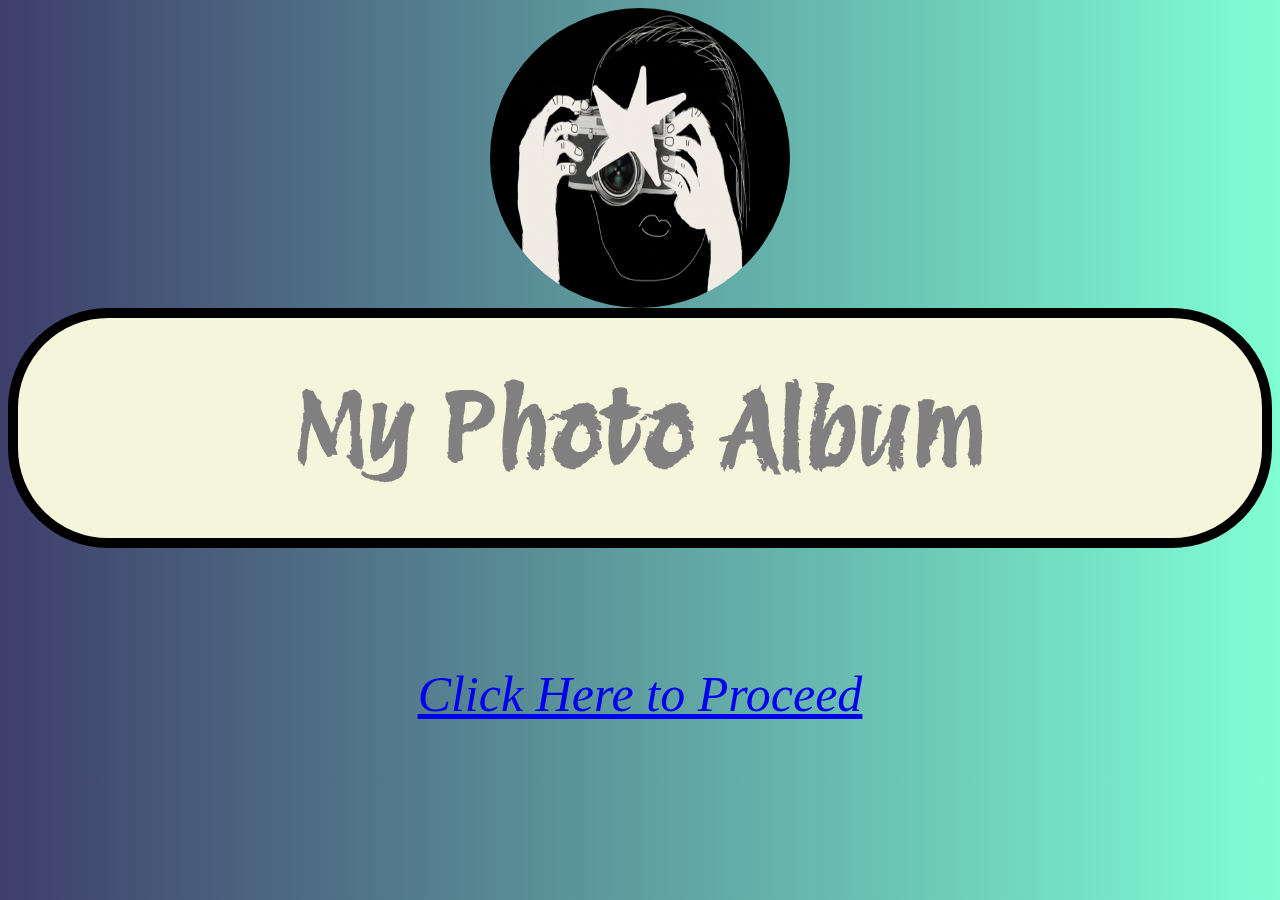
<file: index.html>
<!DOCTYPE html>
<html lang="en">
<head>
    <meta charset="UTF-8">
    <meta name="viewport" content="width=device-width, initial-scale=1.0">
    <title>Arnado_WEBDEV PROJ.2</title>
    <link rel="stylesheet" href="style.css">
</head>
<body>
    <img src="GIF/photography-gifs.gif" alt="logo.gif">
    <h1>My Photo Album</h1>
    <div class="page"><a href="index2.html"><i>Click Here to Proceed</i></a></div>
</body>
</html>
</file>
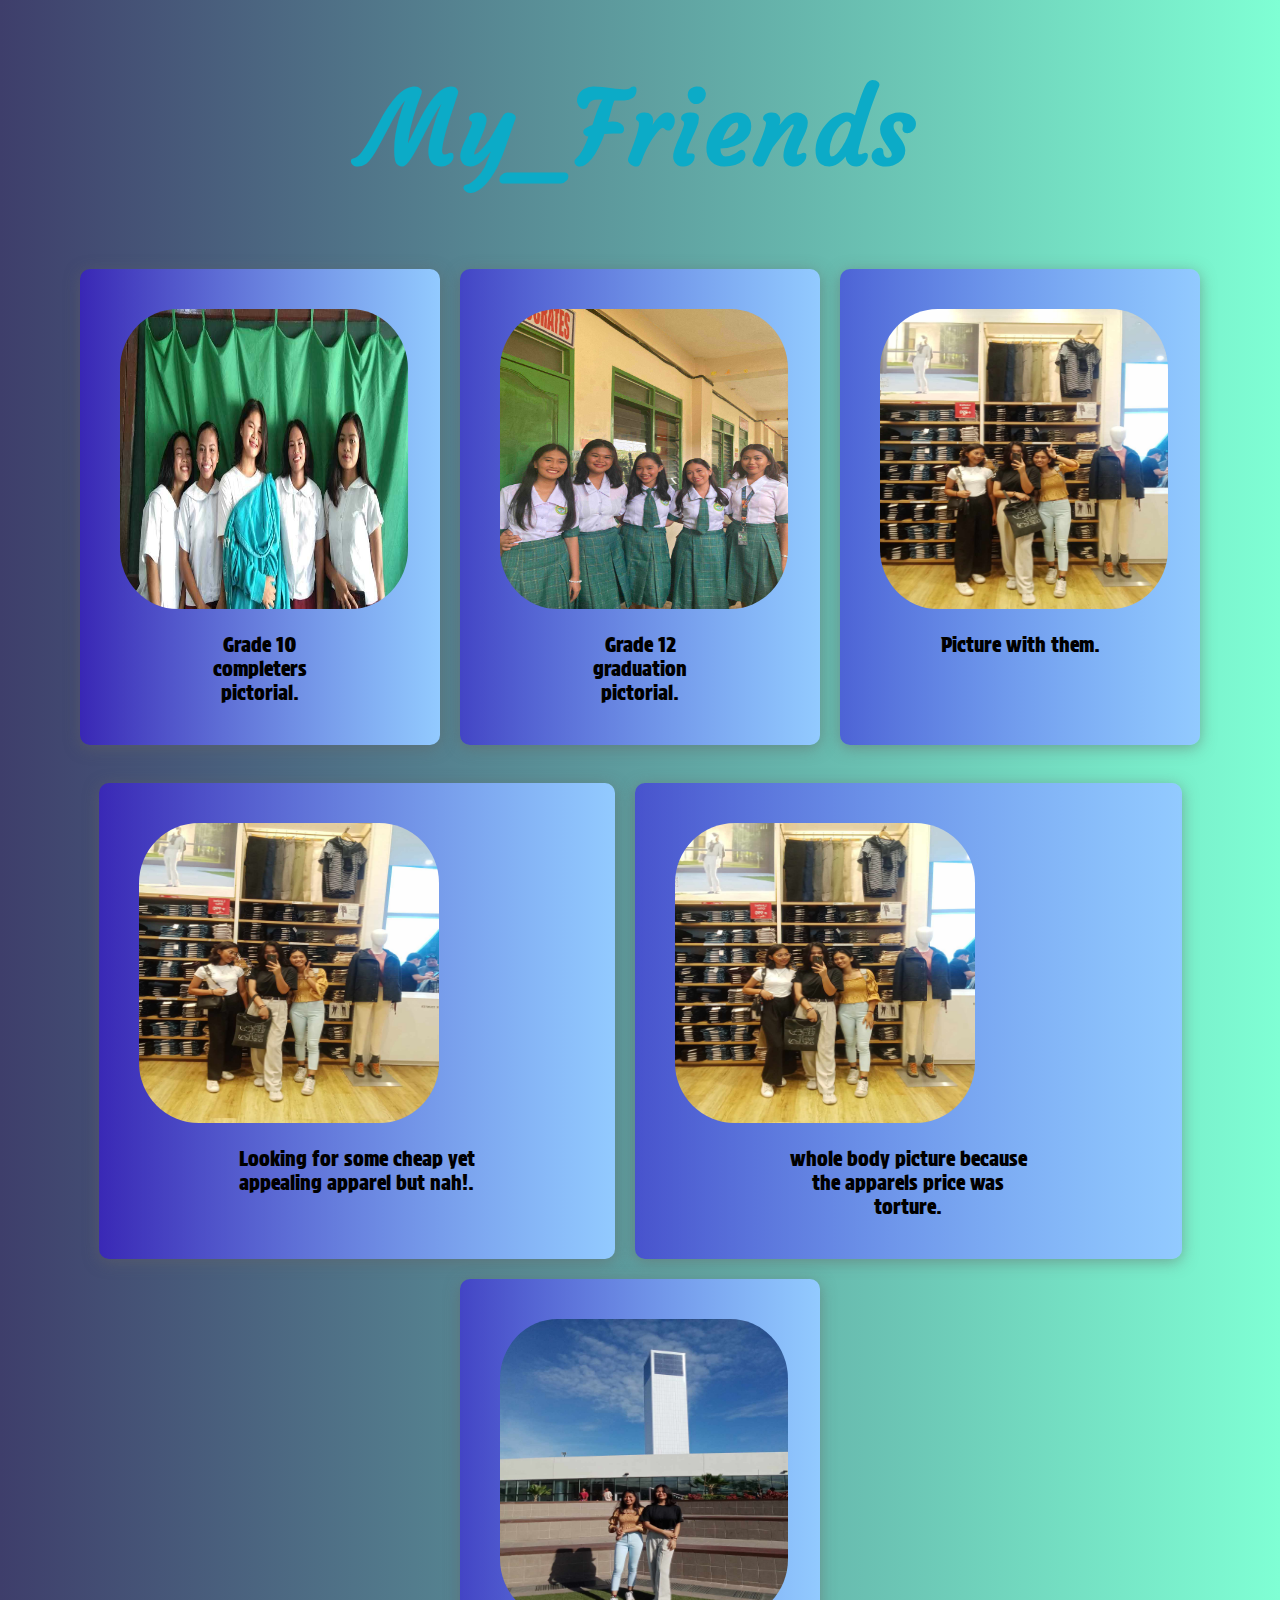
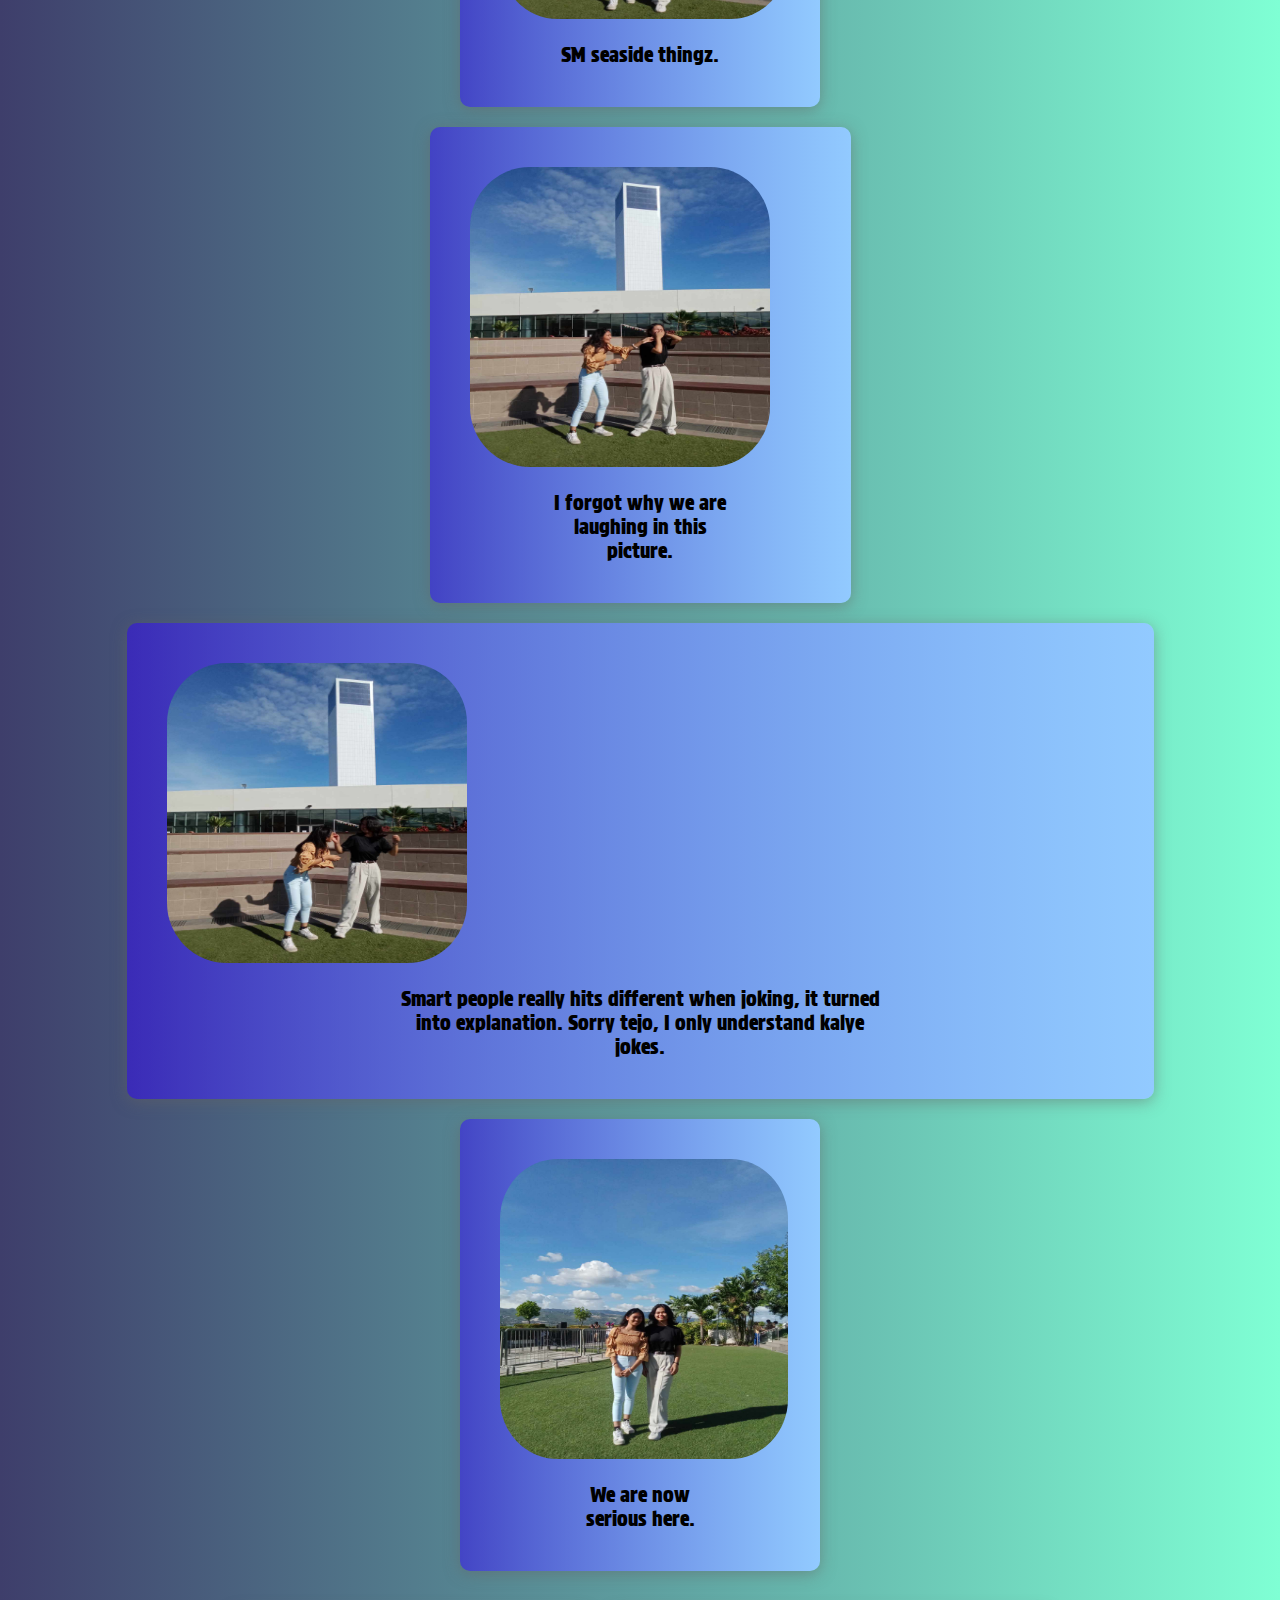
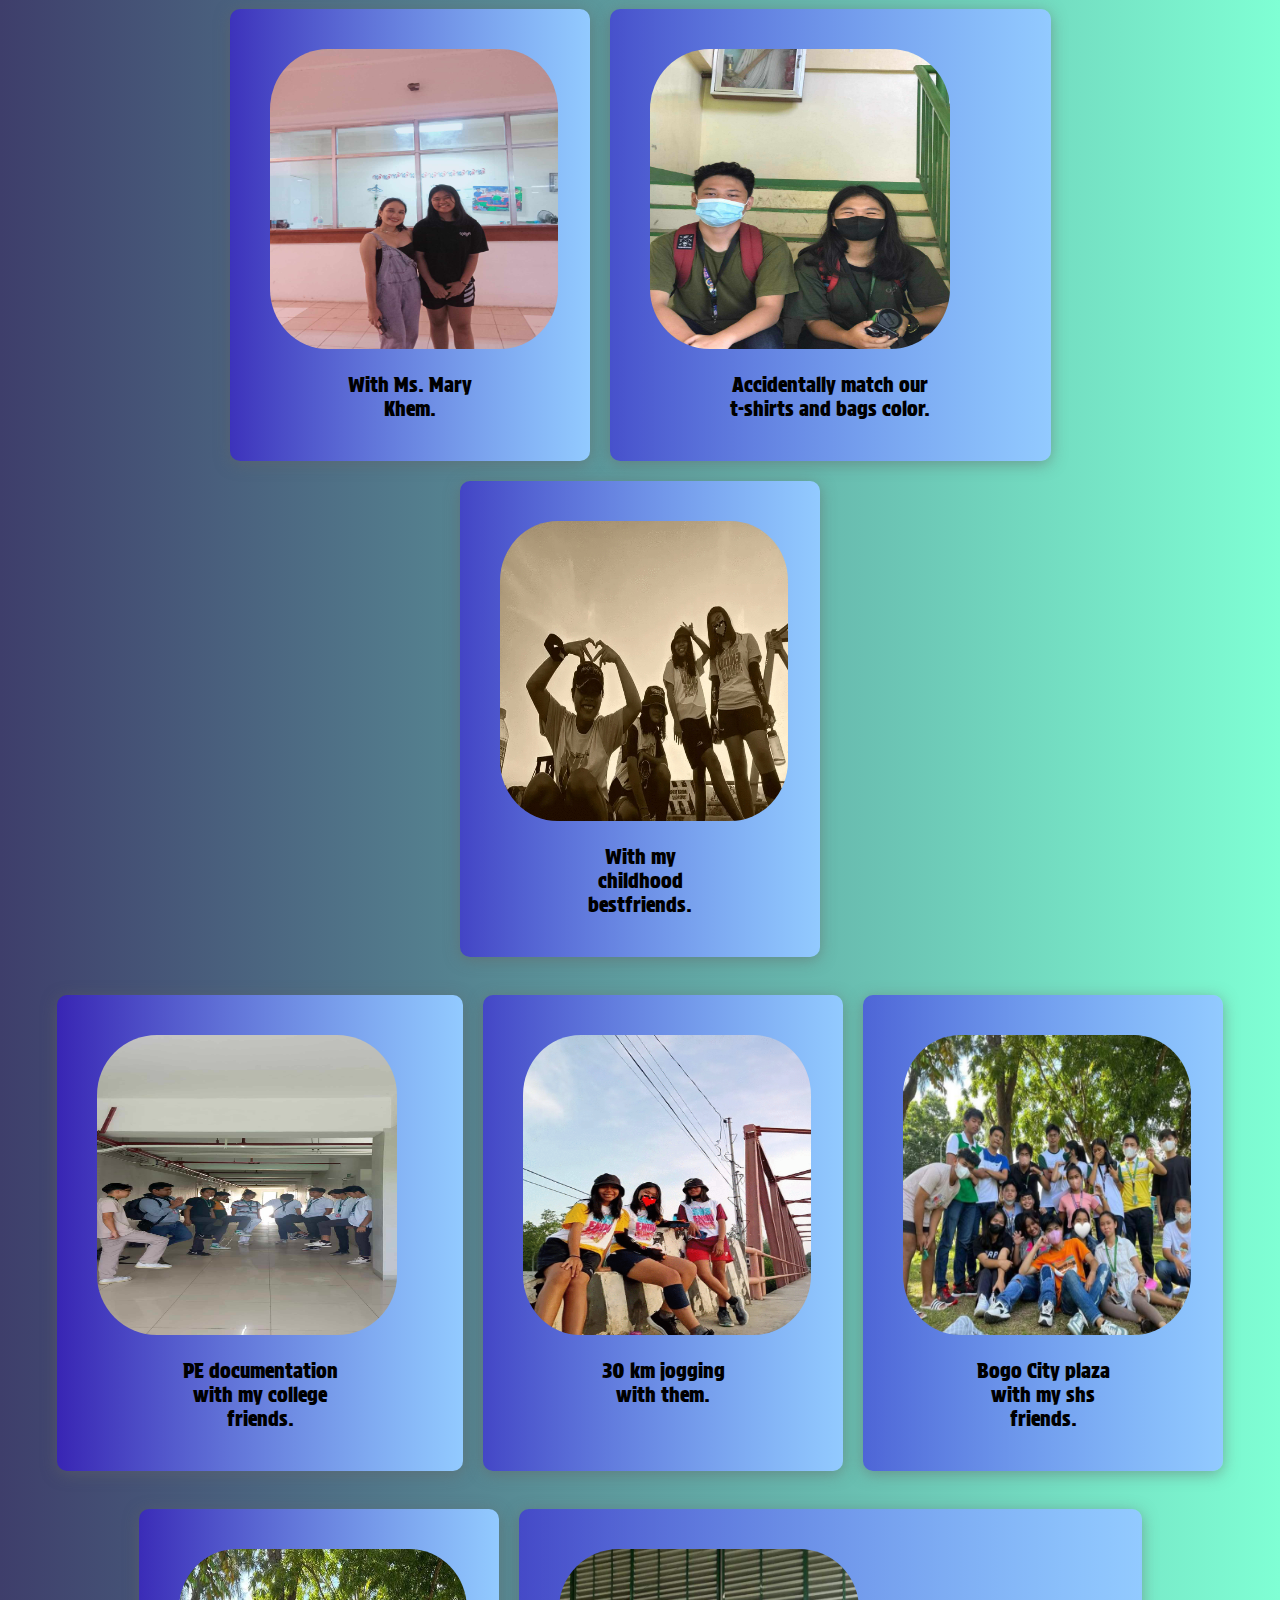
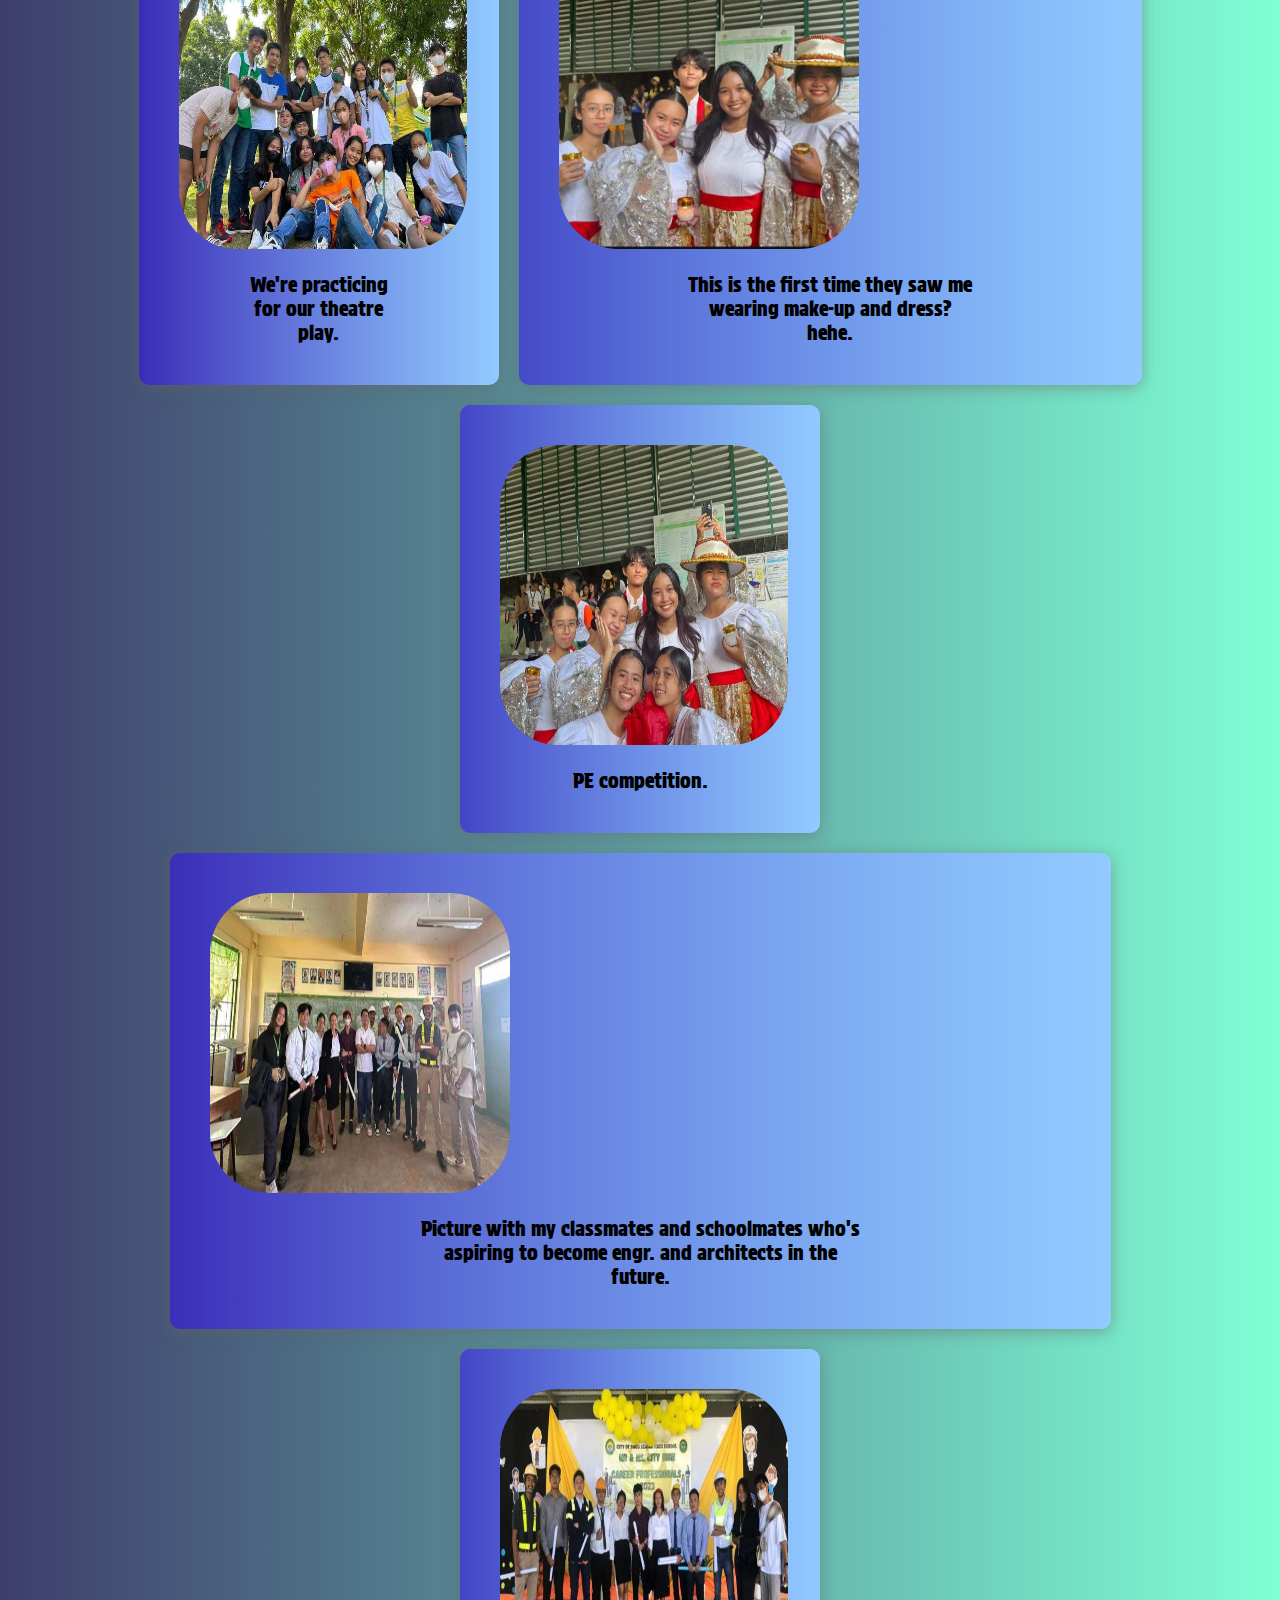
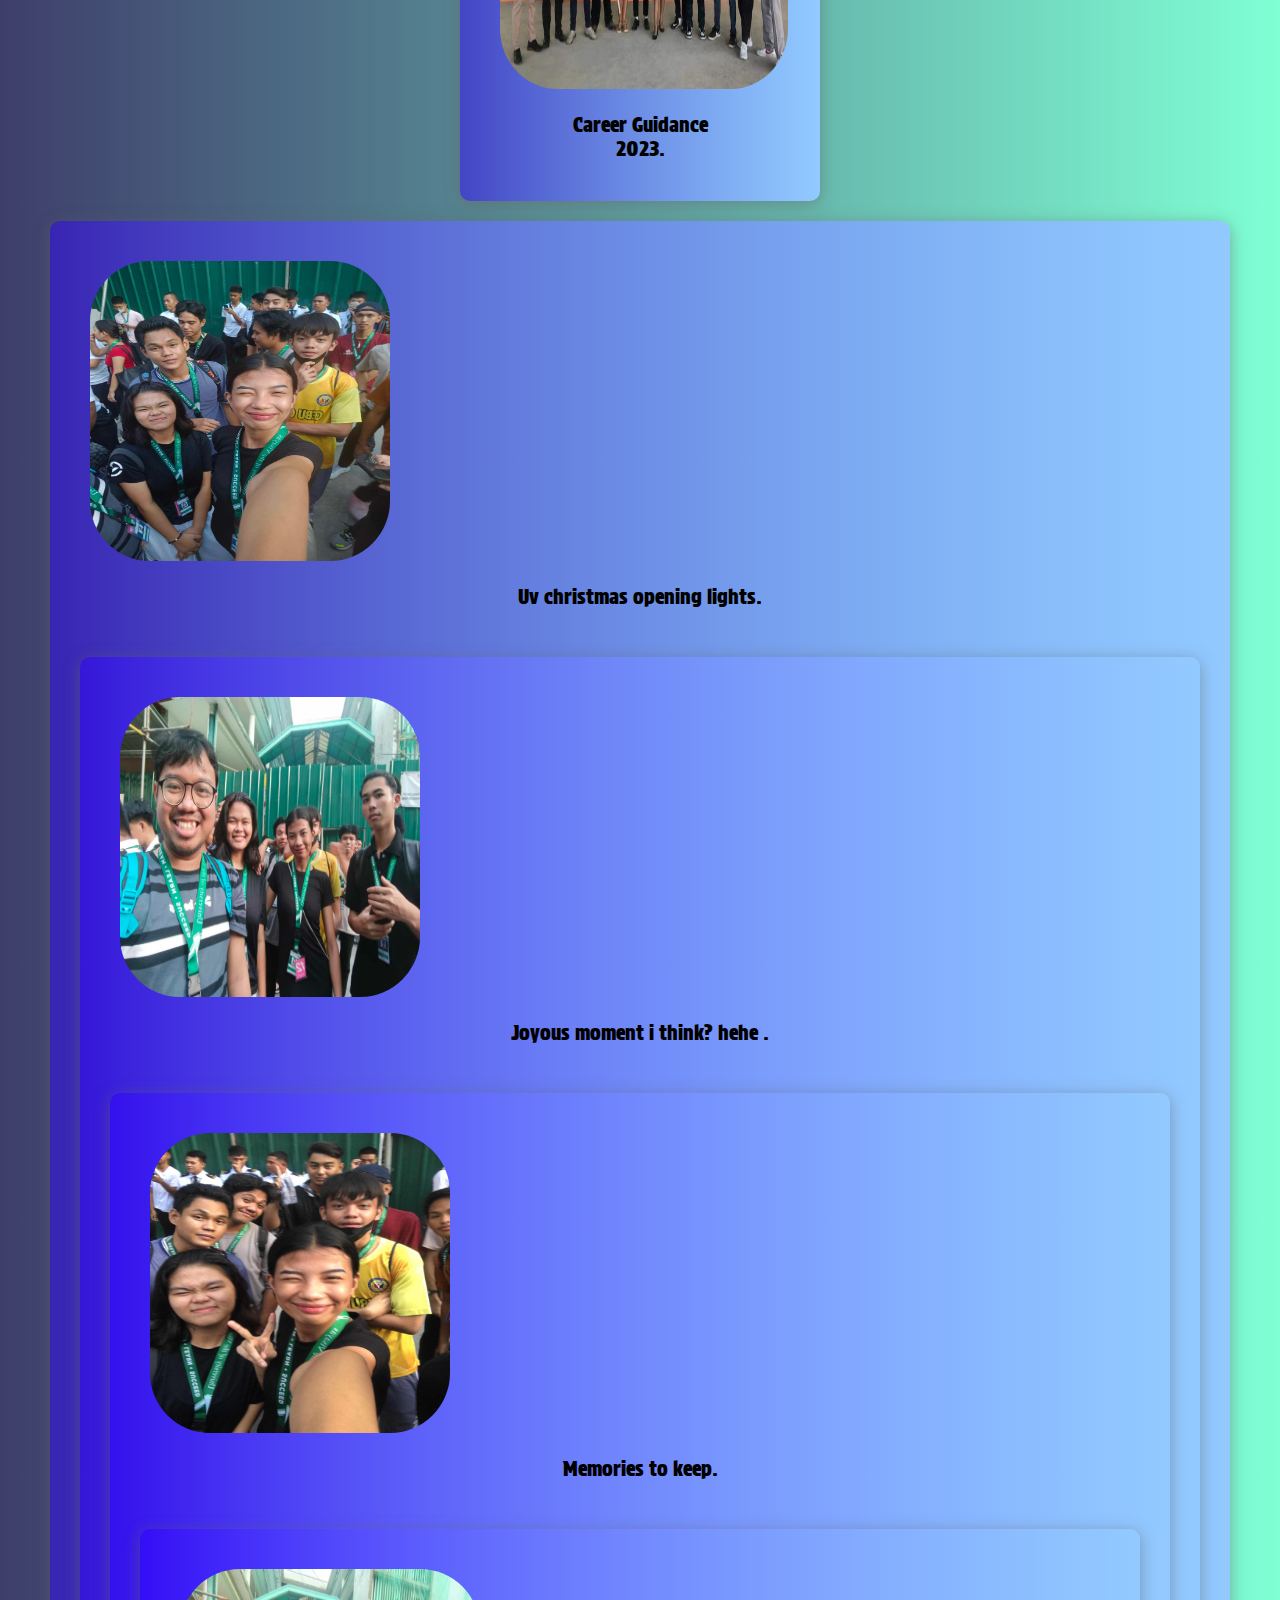
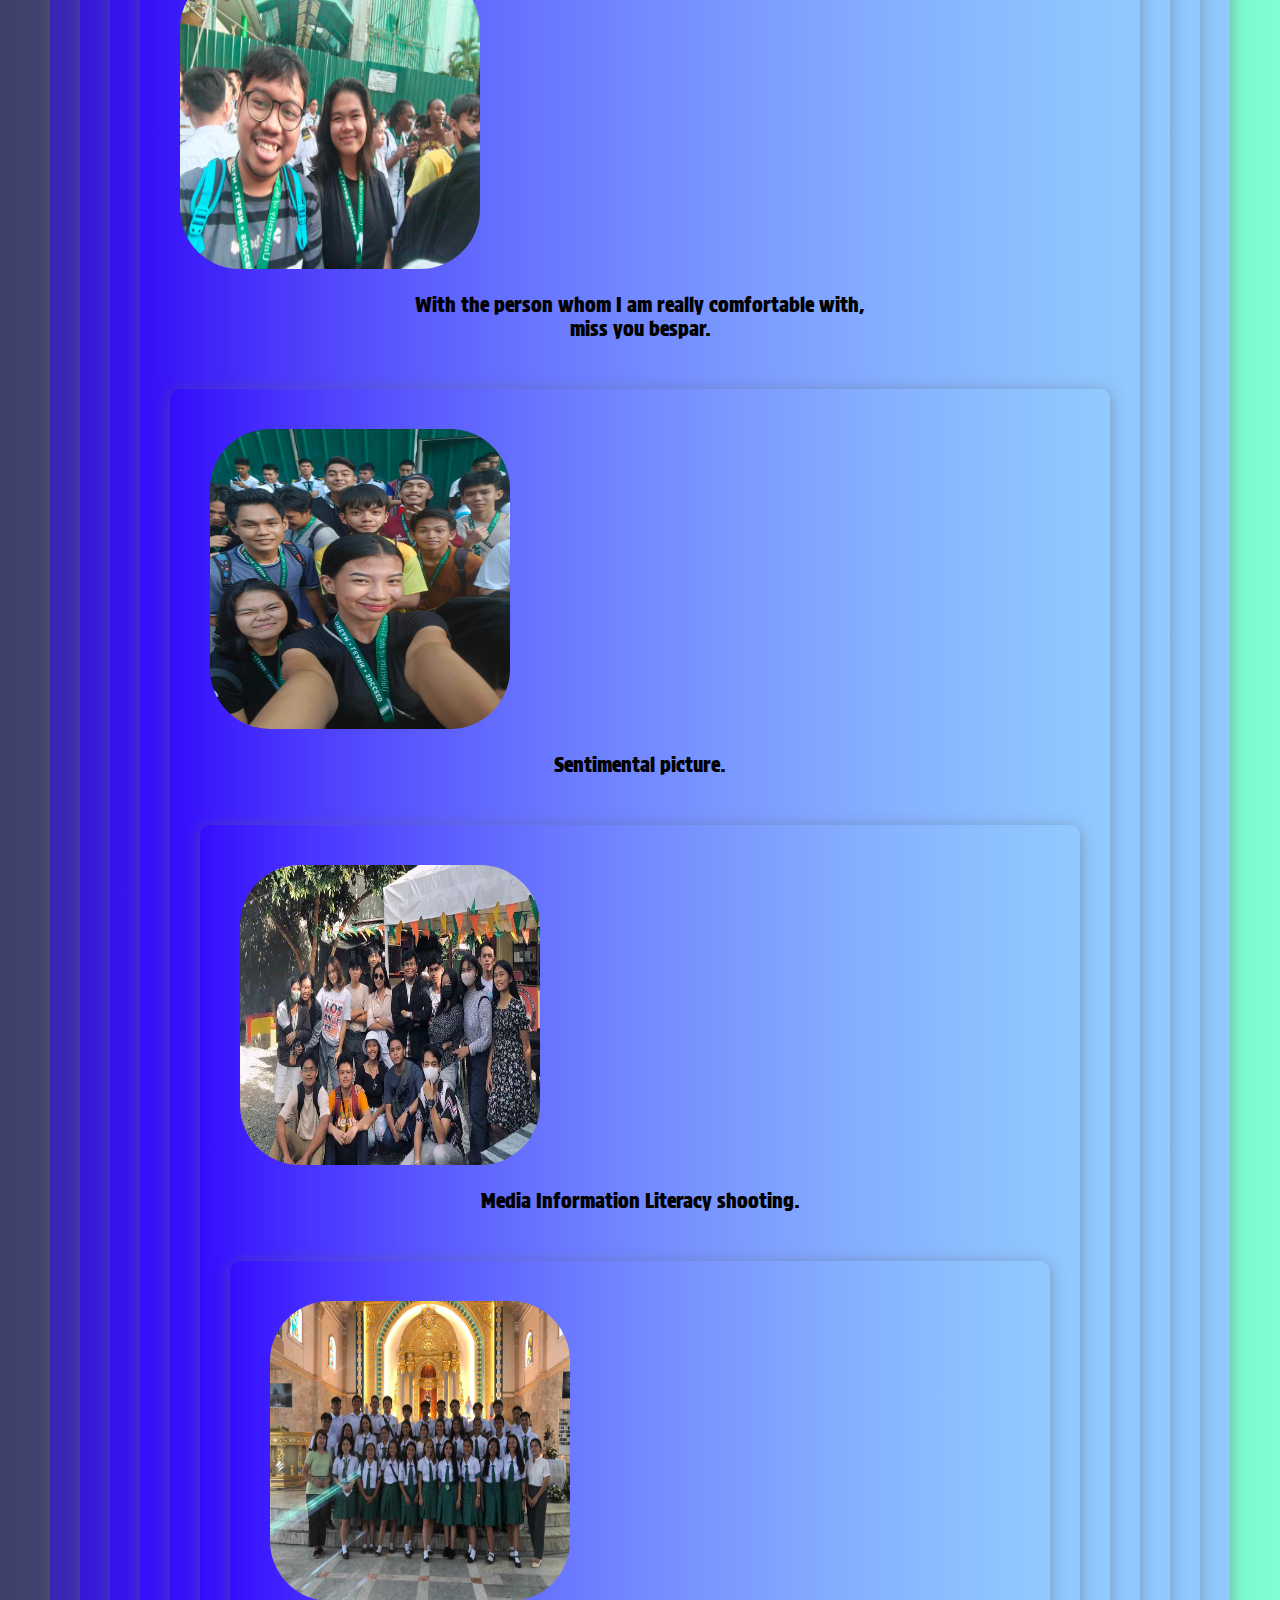
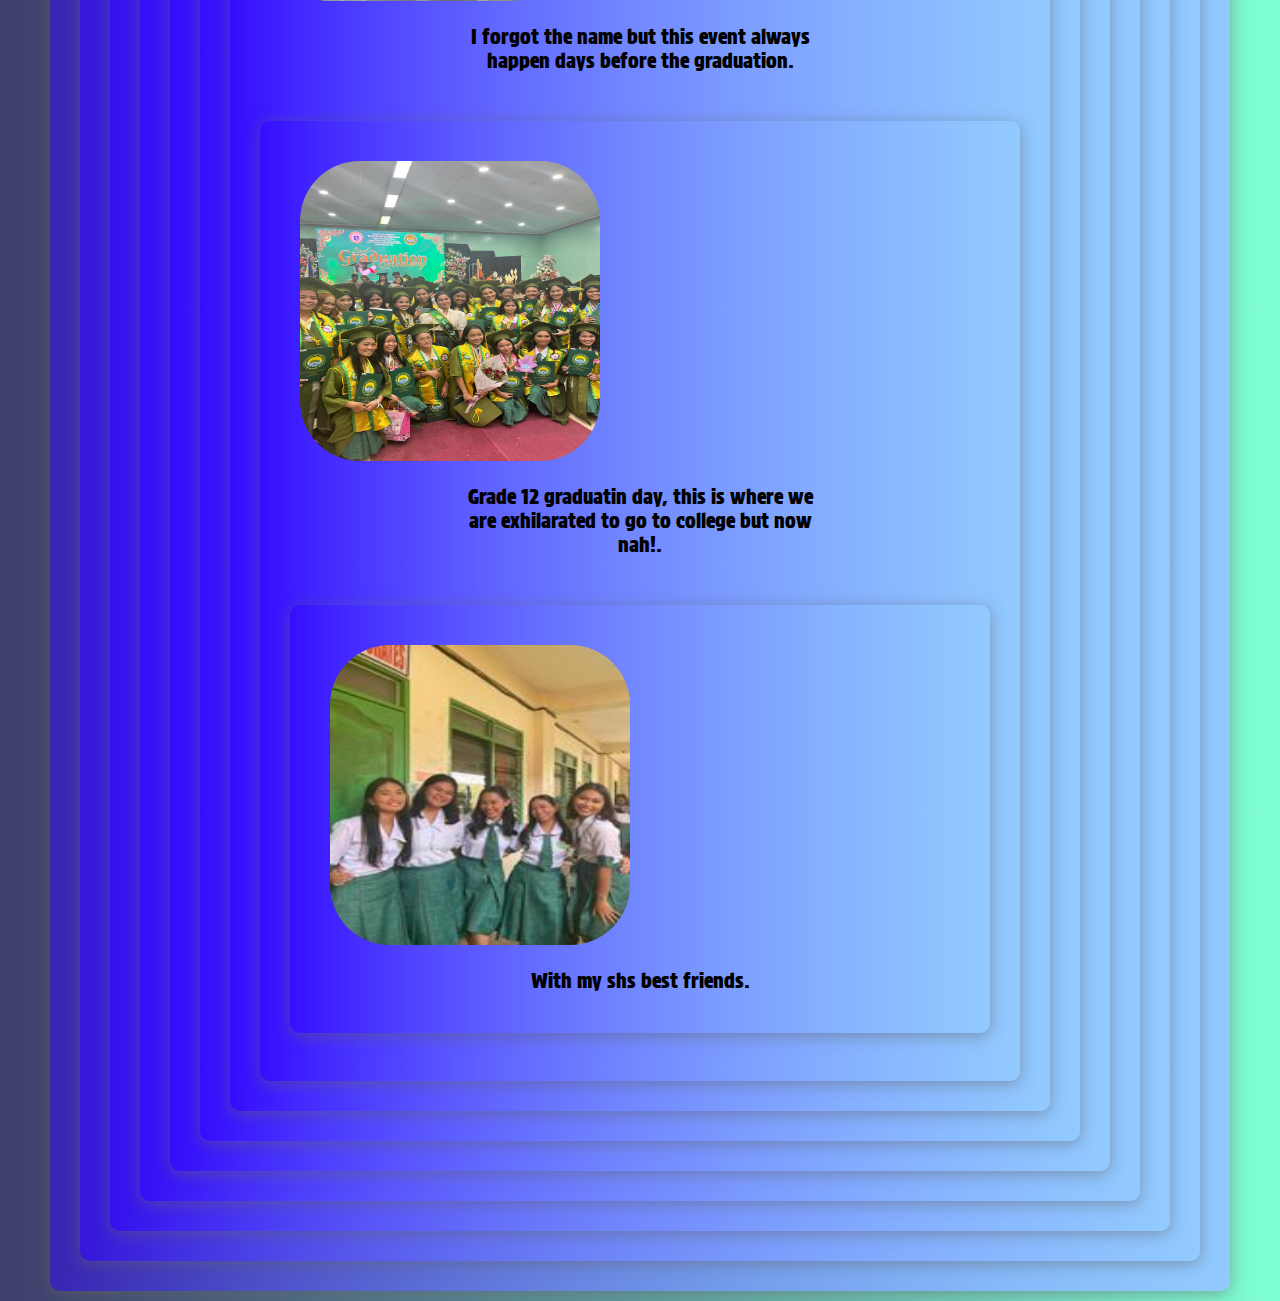
<file: Pages/my_friends.html>
<!DOCTYPE html>
<html>
<head>
    <title>Arnado_WEBDEV PROJ.2</title>
    <link rel="stylesheet" href="page.css">
            
    </head>
    <body>
        <div class="header">
            <h1>My_Friends</h1>
        </div>
        
        <div class="image-container">
            <div class="row">
                <div class="image-items">
                    <img src="../images/My_Friends/59.jpg" alt="">
                    <div class="image-item-description">
                        <p>Grade 10 completers pictorial.</p>
                    </div>
                </div>
                <br>
                <div class="image-items">
                    <img src="../images/My_Friends/60.jpg" alt=""> 
                    <div class="image-item-description">
                        <p>Grade 12 graduation pictorial.</p>
                    </div>
                </div>
                <br>
                <div class="image-items">
                    <img src="../images/My_Friends/61.jpg" alt="">
                    <div class="image-item-description">
                        <p>Picture with them.</p>
                    </div>
                </div>
            </div>
            <br>
            <div class="row">
                <div class="image-items">
                    <img src="../images/My_Friends/62.jpg" alt="">
                    <div class="image-item-description">
                        <p>Looking for some cheap yet appealing apparel but nah!.</p>
                    </div>
                </div>
                <br>
                <div class="image-items">
                    <img src="../images/My_Friends/63.jpg" alt=""> 
                    <div class="image-item-description">
                        <p>whole body picture because the apparels price was torture.</p>
                    </div>
                </div>
                <br>
                <div class="image-items">
                    <img src="../images/My_Friends/64.jpg" alt="">
                    <div class="image-item-description">
                        <p>SM seaside thingz.</p>
                    </div>
                </div>
            </div>
            <div class="row">
                <div class="image-items">
                    <img src="../images/My_Friends/65.jpg" alt="">
                    <div class="image-item-description">
                        <p>I forgot why we are laughing in this picture.</p>
                    </div>
                </div>
                <br>
                <div class="image-items">
                    <img src="../images/My_Friends/66.jpg" alt=""> 
                    <div class="image-item-description">
                        <p>Smart people really hits different when joking, it turned into explanation. Sorry tejo, I only understand kalye jokes.</p>
                    </div>
                </div>
                <br>
                <div class="image-items">
                    <img src="../images/My_Friends/67.jpg" alt="">
                    <div class="image-item-description">
                        <p>We are now serious here.</p>
                    </div>
                </div>
            </div>
            <br>
            <div class="row">
                <div class="image-items">
                    <img src="../images/My_Friends/69.jpg" alt="">
                    <div class="image-item-description">
                        <p>With Ms. Mary Khem.</p>
                    </div>
                </div>
                <br>
                <div class="image-items">
                    <img src="../images/My_Friends/73.jpg" alt=""> 
                    <div class="image-item-description">
                        <p>Accidentally match our t-shirts and bags color.</p>
                    </div>
                </div>
                <br>
                <div class="image-items">
                    <img src="../images/My_Friends/75.gif" alt="">
                    <div class="image-item-description">
                        <p>With my childhood bestfriends.</p>
                    </div>
                </div>
            </div>
            <br>
            <div class="row">
                <div class="image-items">
                    <img src="../images/My_Friends/77.jpg" alt="">
                    <div class="image-item-description">
                        <p>PE documentation with my college friends.</p>
                    </div>
                </div>
                <br>
                <div class="image-items">
                    <img src="../images/My_Friends/78.gif" alt=""> 
                    <div class="image-item-description">
                        <p>30 km jogging with them.</p>
                    </div>
                </div>
                <br>
                <div class="image-items">
                    <img src="../images/My_Friends/90.jpg" alt="">
                    <div class="image-item-description">
                        <p>Bogo City plaza with my shs friends.</p>
                    </div>
                </div>
            </div>
            <br>
            <div class="row">
                <div class="image-items">
                    <img src="../images/My_Friends/91.jpg" alt="">
                    <div class="image-item-description">
                        <p>We're practicing for our theatre play.</p>
                    </div>
                </div>
                <br>
                <div class="image-items">
                    <img src="../images/My_Friends/92.jpg" alt=""> 
                    <div class="image-item-description">
                        <p>This is the first time they saw me wearing make-up and dress? hehe.</p>
                    </div>
                </div>
                <br>
                <div class="image-items">
                    <img src="../images/My_Friends/93.jpg" alt="">
                    <div class="image-item-description">
                        <p>PE competition.</p>
                    </div>
                </div>
            <br>
            <div class="row">
                <div class="image-items">
                    <img src="../images/My_Friends/94.jpg" alt="">
                    <div class="image-item-description">
                        <p>Picture with my classmates and schoolmates who's aspiring to become engr. and architects in the future.</p>
                    </div>
                </div>
                <br>
                <div class="image-items">
                    <img src="../images/My_Friends/95.jpg" alt="">
                    <div class="image-item-description">
                        <p>Career Guidance 2023.</p>
                    </div>
                </div>
                <br>
                <div class="image-items">
                    <img src="../images/My_Friends/96.jpg" alt="">
                    <div class="image-item-description">
                        <p>Uv christmas opening lights.</p>
            </div>
            <div>
                <br>
                <div class="image-items">
                    <img src="../images/My_Friends/97.jpg" alt="">
                    <div class="image-item-description">
                        <p>Joyous moment i think? hehe .</p>
            </div>
            <div>
                <br>
                <div class="image-items">
                    <img src="../images/My_Friends/98.jpg" alt="">
                    <div class="image-item-description">
                        <p>Memories to keep.</p>
            </div>
            <div>
                <br>
                <div class="image-items">
                    <img src="../images/My_Friends/99.jpg" alt="">
                    <div class="image-item-description">
                        <p>With the person whom I am really comfortable with, miss you bespar.</p>
            </div>
            <div>
                <br>
                <div class="image-items">
                    <img src="../images/My_Friends/100.jpg" alt="">
                    <div class="image-item-description">
                        <p>Sentimental picture.</p>
            </div>
            <div>
                <br>
                <div class="image-items">
                    <img src="../images/My_Friends/101.jpg" alt="">
                    <div class="image-item-description">
                        <p>Media Information Literacy shooting.</p>
            </div>
            <div>
                <br>
                <div class="image-items">
                    <img src="../images/My_Friends/102.jpg" alt="">
                    <div class="image-item-description">
                        <p>I forgot the name but this event always happen days before the graduation.</p>
            </div>
            <div>
                <br>
                <div class="image-items">
                    <img src="../images/My_Friends/103.jpg" alt="">
                    <div class="image-item-description">
                        <p>Grade 12 graduatin day, this is where we are exhilarated to go to college but now nah!.</p>
            </div>
            <div>
                <br>
                <div class="image-items">
                    <img src="../images/My_Friends/104.jpg" alt="">
                    <div class="image-item-description">
                        <p>With my shs best friends.</p>
            </div> 
        </div>
        <br>
        <div class="footer">

        </div>
    </body>
</html>
</file>
<file: style.css>
@import url('https://fonts.googleapis.com/css2?family=Protest+Revolution&display=swap:400');
body{
    background-color: aquamarine;    
    background: linear-gradient(to right, rgb(62, 62, 107), aquamarine);
}
h1{
    font-size: 100px;
    text-align: center;
    margin-left: 0 auto;
    margin-right: 0 auto;
    padding: 50px;
    margin-top: auto;
    font-family: 'Protest Revolution' , monospace;
    color: #808080;
    border: 10px solid black;
    border-radius: 100px;
   background-color: beige;
}
img{
    border-radius: 50%;
    display: block;
  margin-left: auto;
  margin-right: auto;
  width: 300px;
  height: 300px;
}
.page{
    font-size: 50px;
    text-align: center;
    margin-left: 0 auto;
    margin-right: 0 auto;
    padding: 50px;
    margin-top: auto;

}
</file>
<file: Pages/page.css>
@import url('https://fonts.googleapis.com/css2?family=Protest+Riot&family=Protest+Strike&display=swap:400');
@import url('https://fonts.googleapis.com/css?family=Courgette:400');
*{
    box-sizing: border-box;
}

body{
    background: aquamarine;
    background: linear-gradient(to right, rgb(62,62,107), aquamarine);
    display: flex;
    flex-direction: column;
    align-items: center;
    justify-content: center;
    margin: 0;
}

.header {
    margin-left: auto;
    margin-right: auto;
    display: block;
}
.header h1{
    text-align: center;
    font-size: 100px;
    color: rgb(12, 171, 199);
    font-family: 'Courgette', sans-serif;
    letter-spacing: 3px;
}

.row{
    display: flex;
    flex-wrap: wrap;
    align-items: space-between;
    justify-content: center;
    margin: 0 auto;
    max-width: 1200px;
}

.image-items{
    background-color: #eee;
    background: linear-gradient(to left, rgb(146, 202, 255), rgba(47, 0, 255, 0.473));
    border-radius: 10px;
    box-shadow: 0 3px 15px rgba(100, 100, 100, 0.5);
    margin: 10px;
    padding: 20px;
}

.image-items img {
    background-color: rgba(255, 255, 255, 0);
    border-radius: 20%;
    width: 300px;
    height: 300px;
    max-width: 90%;
    margin-top: 20px;
    margin-left: 20px;
}

.image-item-description{
    margin-left: auto;
    margin-right: auto;
    display: block;
}
.image-item-description p{
    margin-left: auto;
    margin-right:auto;
    display: block;
    width: 50%;
    height: 100%;
    text-align: center;
    font-size: 20px;
}

.image-item-description p{
    font-family: 'Protest Strike', monospace;
}
</file>
